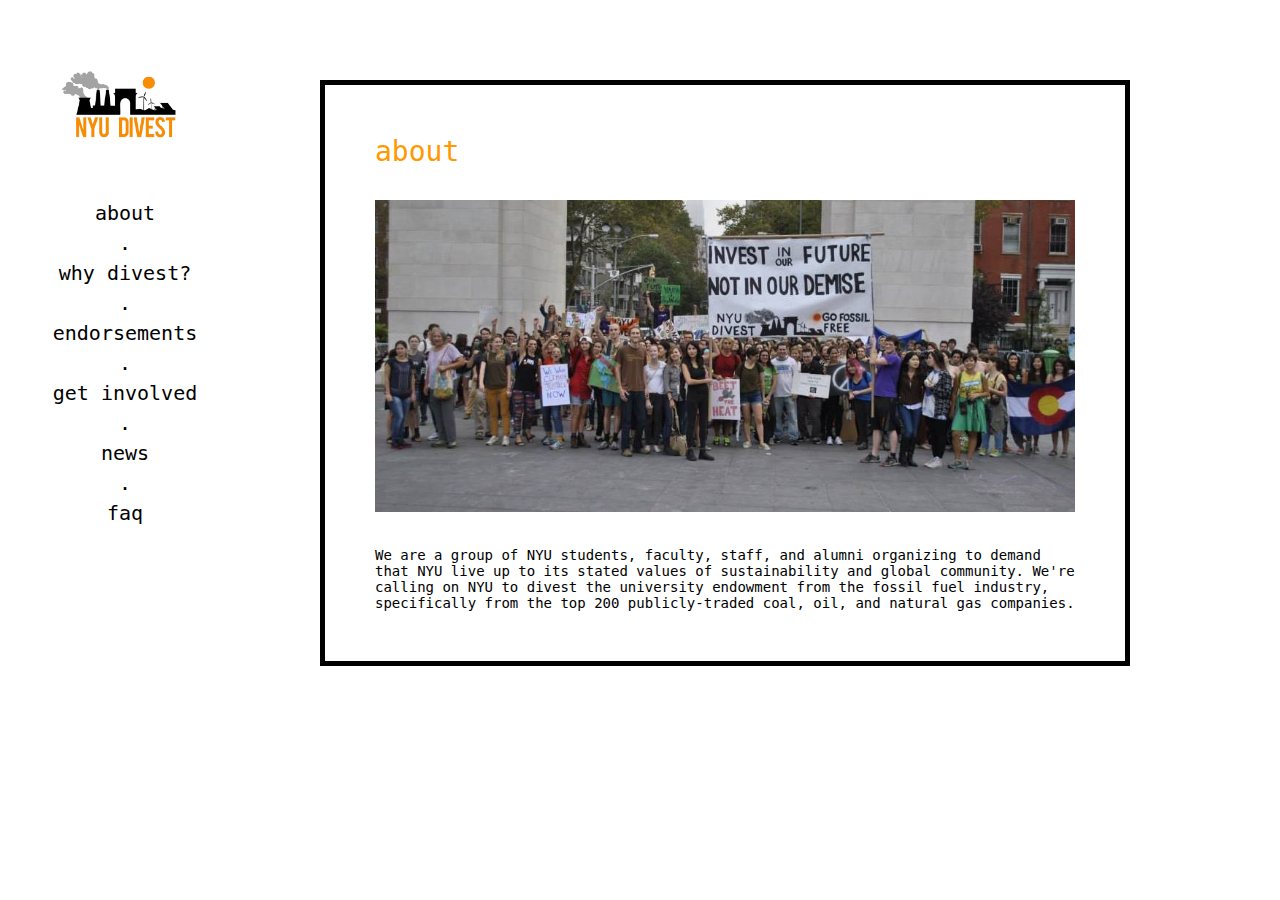
<file: menu/about.html>
<!DOCTYPE html>
<html>
	<head>
		<style>
			img { width:100%;}
		</style>
		<link rel="stylesheet" type="text/css" href="style.css"></link>
	</head>


<title>ABOUT</title>
<body>

	<div id="nav">
		<p>
		 <a href="../index.html"><img src="../img/logo.jpg"></a>
		</p>

		<br>
		about<br>.<br>
		<a href="whydivest.html">why divest?<br></a>.<br>
		<a href="endorsements.html">endorsements<br></a>.<br>
		<a href="getinvolved.html">get involved<br></a>.<br>
		<a href="media.html">news<br></a>.<br>
		<a href="faq.html">faq<br></a>

	</div>


	<div id="content">

		<h1>about</h1>

		<br><br>


		<p>
		<img src="../img/pcm.jpg">
		</p>


		<br><br>
		We are a group of NYU students, faculty, staff, and alumni organizing to demand that NYU live up to its stated values of sustainability and global community. We&#39;re calling on NYU to divest the university endowment from the fossil fuel industry, specifically from the top 200 publicly-traded coal, oil, and natural gas companies.

	</div>

</body>
</html>
</file>
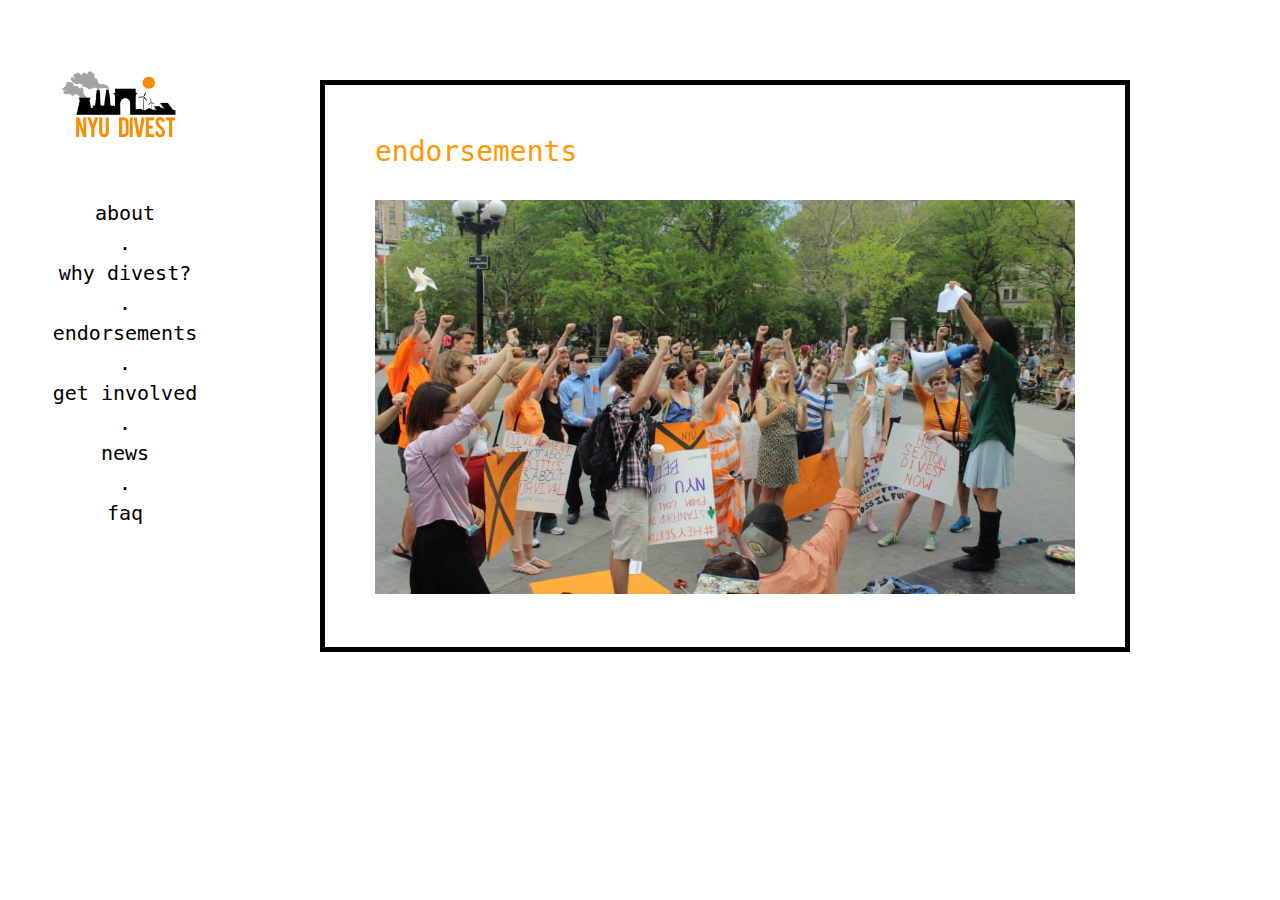
<file: menu/endorsements.html>
<!DOCTYPE html>
<html>
	<head>
		<style>
			img { width:100%;}
		</style>
		<link rel="stylesheet" type="text/css" href="style.css"></link>
	</head>


<title>endorsements</title>
<body>

	<div id="nav">
		<p>
		 <a href="../index.html"><img src="../img/logo.jpg"></a>
		</p>

		<br>
		<a href="about.html">about<br></a>.<br>
		<a href="whydivest.html">why divest?<br></a>.<br>
		endorsements<br>.<br>
		<a href="getinvolved.html">get involved<br></a>.<br>
		<a href="media.html">news<br></a>.<br>
		<a href="faq.html">faq<br></a>

	</div>


	<div id="content">
		<h1>endorsements</h1><br><br>
		<img src="../img/sextonday.jpg">
	</div>

</body>
</html>
</file>
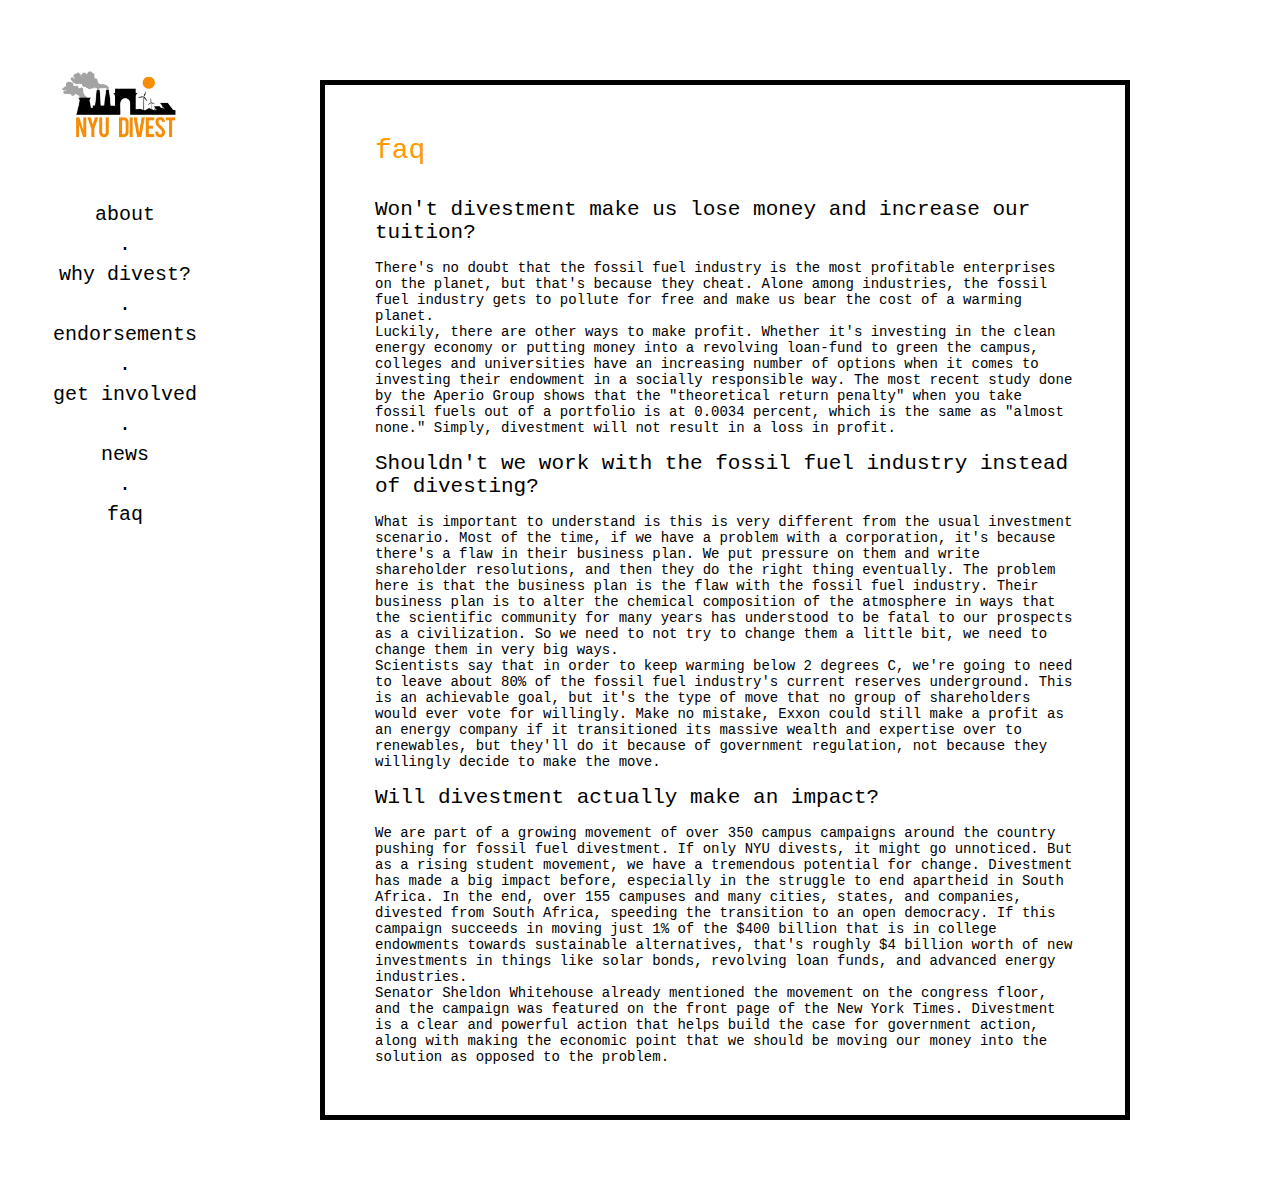
<file: menu/faq.html>
<!DOCTYPE html>
<html>
	<head>
		<style>
			img { width:100%;}
		</style>
		<link rel="stylesheet" type="text/css" href="style.css"></link>
	</head>


<title>faq</title>
<body>

	<div id="nav">
		<p>
		 <a href="../index.html"><img src="../img/logo.jpg"></a>
		</p>

		<br>
		<a href="about.html">about<br></a>.<br>
		<a href="whydivest.html">why divest?<br></a>.<br>
		<a href="endorsements.html">endorsements<br></a>.<br>
		<a href="getinvolved.html">get involved<br></a>.<br>
		<a href="media.html">news<br></a>.<br>

		faq<br>

	</div>


	<div id="content">
		<h1>faq</h1><br><br>

		<h2>Won&#39;t divestment make us lose money and increase our tuition?</h2><br>
		There&#39;s no doubt that the fossil fuel industry is the most profitable enterprises on the planet, but that&#39;s because they cheat. Alone among industries, the fossil fuel industry gets to pollute for free and make us bear the cost of a warming planet.<br>
		Luckily, there are other ways to make profit. Whether it&#39;s investing in the clean energy economy or putting money into a revolving loan-fund to green the campus, colleges and universities have an increasing number of options when it comes to investing their endowment in a socially responsible way. The most recent study done by the Aperio Group shows that the "theoretical return penalty" when you take fossil fuels out of a portfolio is at 0.0034 percent, which is the same as "almost none." Simply, divestment will not result in a loss in profit.<br><br>

		<h2>Shouldn&#39;t we work with the fossil fuel industry instead of divesting?</h2><br>
		What is important to understand is this is very different from the usual investment scenario. Most of the time, if we have a problem with a corporation, it&#39;s because there&#39;s a flaw in their business plan. We put pressure on them and write shareholder resolutions, and then they do the right thing eventually. The problem here is that the business plan is the flaw with the fossil fuel industry. Their business plan is to alter the chemical composition of the atmosphere in ways that the scientific community for many years has understood to be fatal to our prospects as a civilization. So we need to not try to change them a little bit, we need to change them in very big ways.<br>
		Scientists say that in order to keep warming below 2 degrees C, we&#39;re going to need to leave about 80% of the fossil fuel industry&#39;s current reserves underground. This is an achievable goal, but it&#39;s the type of move that no group of shareholders would ever vote for willingly. Make no mistake, Exxon could still make a profit as an energy company if it transitioned its massive wealth and expertise over to renewables, but they&#39;ll do it because of government regulation, not because they willingly decide to make the move.<br><br>

		<h2>Will divestment actually make an impact?</h2><br>
		We are part of a growing movement of over 350 campus campaigns around the country pushing for fossil fuel divestment. If only NYU divests, it might go unnoticed. But as a rising student movement, we have a tremendous potential for change. Divestment has made a big impact before, especially in the struggle to end apartheid in South Africa. In the end, over 155 campuses and many cities, states, and companies, divested from South Africa, speeding the transition to an open democracy. If this campaign succeeds in moving just 1% of the $400 billion that is in college endowments towards sustainable alternatives, that&#39;s roughly $4 billion worth of new investments in things like solar bonds, revolving loan funds, and advanced energy industries.<br>
		Senator Sheldon Whitehouse already mentioned the movement on the congress floor, and the campaign was featured on the front page of the New York Times. Divestment is a clear and powerful action that helps build the case for government action, along with making the economic point that we should be moving our money into the solution as opposed to the problem.

	</div>

</body>
</html>
</file>
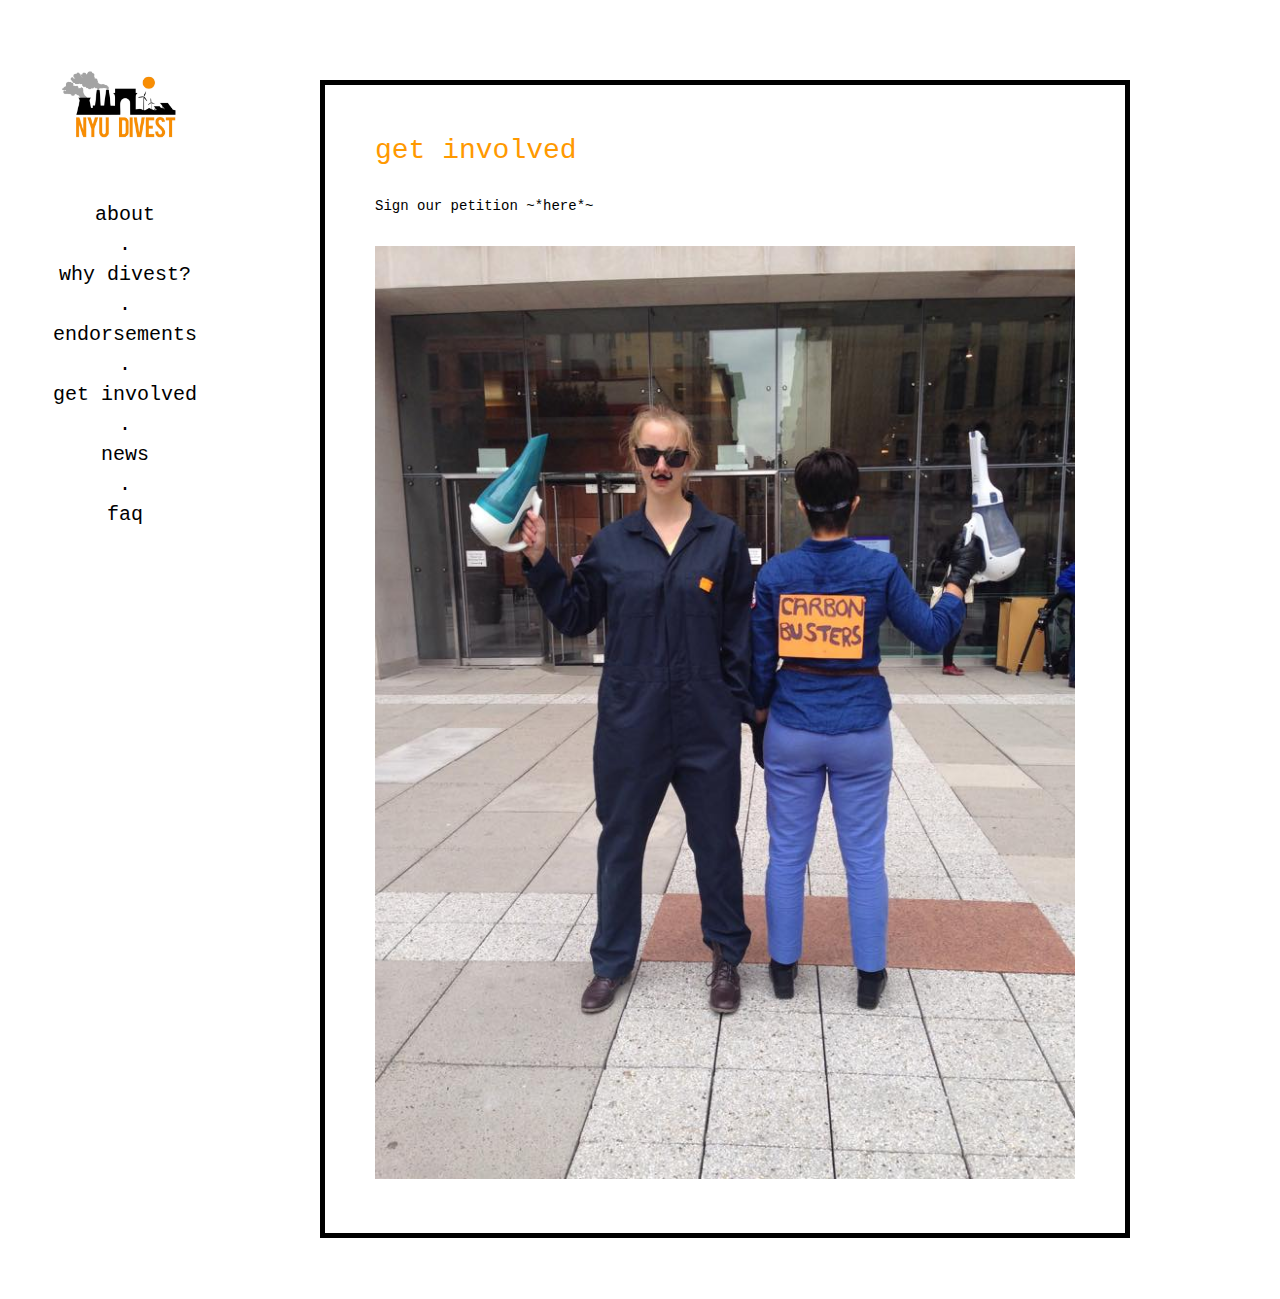
<file: menu/getinvolved.html>
<!DOCTYPE html>
<html>
	<head>
		<style>
			img { width:100%;}
		</style>
		<link rel="stylesheet" type="text/css" href="style.css"></link>
	</head>


<title>get involved</title>
<body>

	<div id="nav">
		<p>
		 <a href="../index.html"><img src="../img/logo.jpg"></a>
		</p>

		<br>
		<a href="about.html">about<br></a>.<br>
		<a href="whydivest.html">why divest?<br></a>.<br>
		<a href="endorsements.html">endorsements<br></a>.<br>
		get involved<br>.<br>
		<a href="media.html">news<br></a>.<br>
		<a href="faq.html">faq<br></a>

	</div>


	<div id="content">
		<h1>get involved</h1><br><br>
		Sign our petition <a href="http://act.350.org/sign/Fossil_Free_NYU/">~*here*~</a><br><br><br>
		<img src="../img/carbonbusters.jpg">
	</div>

</body>
</html>
</file>
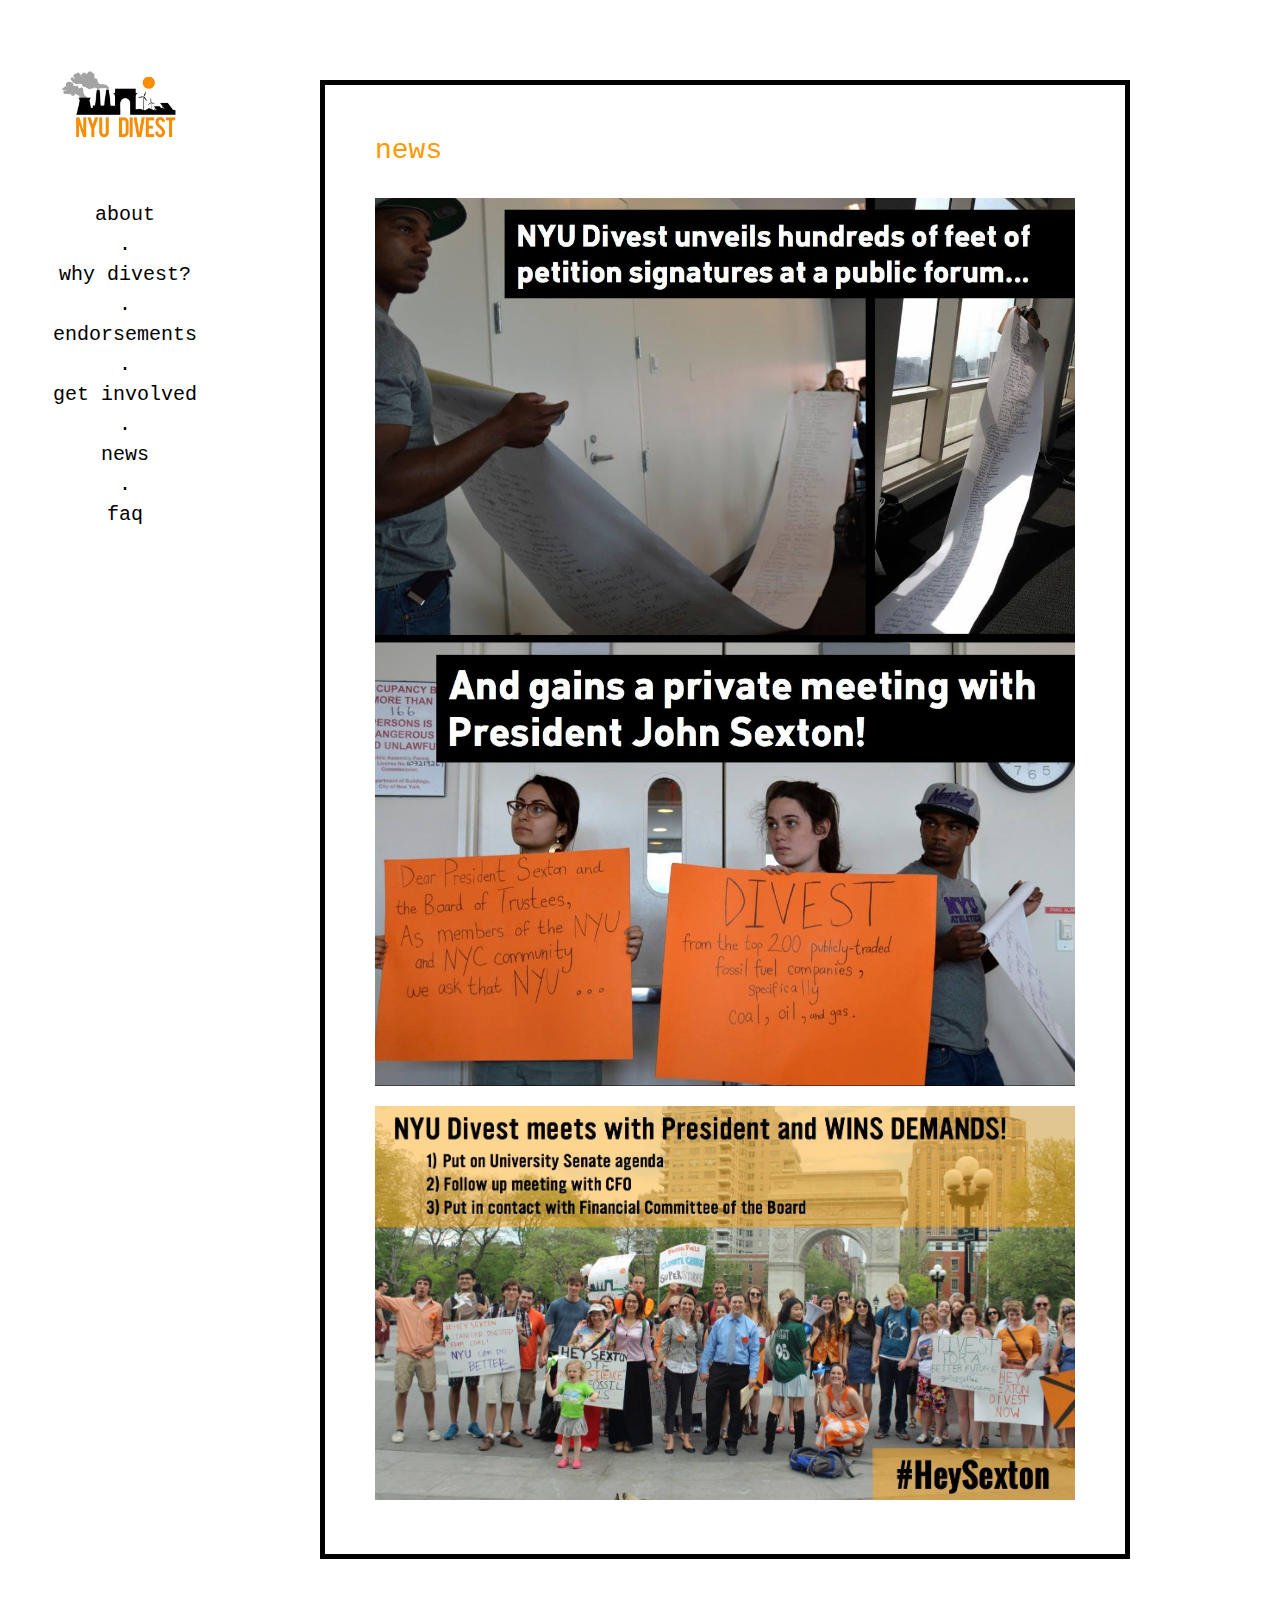
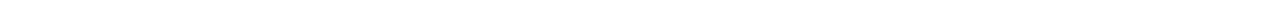
<file: menu/media.html>
<!DOCTYPE html>
<html>
	<head>
		<style>
			img { width:100%;}
		</style>
		<link rel="stylesheet" type="text/css" href="style.css"></link>
	</head>


<title>news</title>
<body>

	<div id="nav">
		<p>
		 <a href="../index.html"><img src="../img/logo.jpg"></a>
		</p>

		<br>
		<a href="about.html">about<br></a>.<br>
		<a href="whydivest.html">why divest?<br></a>.<br>
		<a href="endorsements.html">endorsements<br></a>.<br>
		<a href="getinvolved.html">get involved<br></a>.<br>
		news<br>.<br>

		<a href="faq.html">faq<br></a>


	</div>


	<div id="content">
		<h1>news</h1><br><br>
		<img src="../img/scrolls.jpg"><br><br>
		<img src="../img/heysexton.jpg">
	</div>

</body>
</html>
</file>
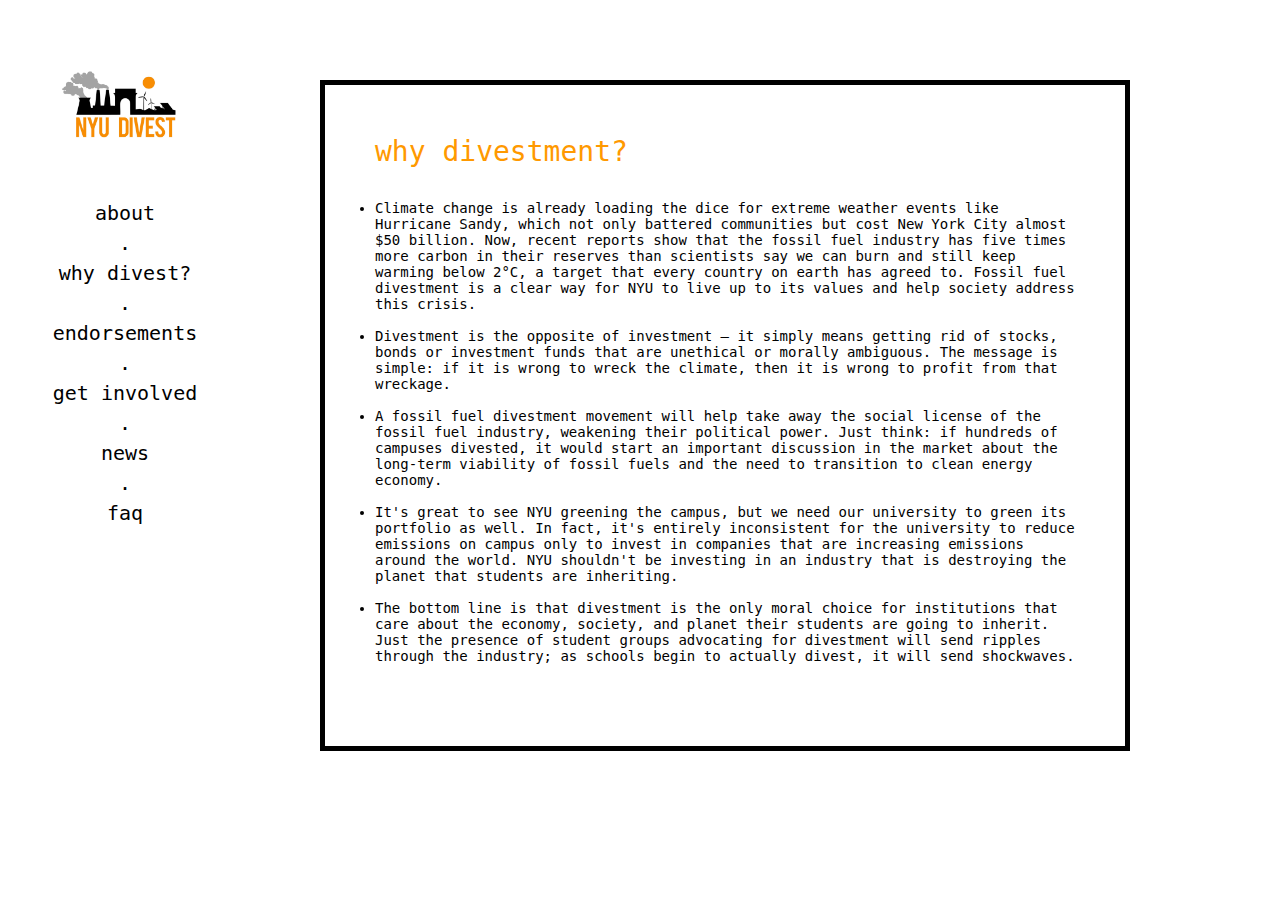
<file: menu/whydivest.html>
<!DOCTYPE html>
<html>
	<head>
		<style>
			img { width:100%;}
		</style>
		<link rel="stylesheet" type="text/css" href="style.css"></link>
	</head>


<title>why divest?</title>
<body>

	<div id="nav">
		<p>
		 <a href="../index.html"><img src="../img/logo.jpg"></a>
		</p>

		<br>
		<a href="about.html">about<br></a>.<br>
		why divest?<br>.<br>
		<a href="endorsements.html">endorsements<br></a>.<br>
		<a href="getinvolved.html">get involved<br></a>.<br>
		<a href="media.html">news<br></a>.<br>

		<a href="faq.html">faq<br></a>

	</div>


	<div id="content">
		<h1> why divestment? </h1><br><br>
		<ul>
			<li>Climate change is already loading the dice for extreme weather events like Hurricane Sandy, which not only battered communities but cost New York City almost $50 billion. Now, recent reports show that the fossil fuel industry has five times more carbon in their reserves than scientists say we can burn and still keep warming below 2&deg;C, a target that every country on earth has agreed to. Fossil fuel divestment is a clear way for NYU to live up to its values and help society address this crisis.</li><br>
			<li>Divestment is the opposite of investment &ndash; it simply means getting rid of stocks, bonds or investment funds that are unethical or morally ambiguous. The message is simple: if it is wrong to wreck the climate, then it is wrong to profit from that wreckage.</li><br>
			<li>A fossil fuel divestment movement will help take away the social license of the fossil fuel industry, weakening their political power. Just think: if hundreds of campuses divested, it would start an important discussion in the market about the long-term viability of fossil fuels and the need to transition to clean energy economy.</li><br>
			<li>It&#39;s great to see NYU greening the campus, but we need our university to green its portfolio as well. In fact, it&#39;s entirely inconsistent for the university to reduce emissions on campus only to invest in companies that are increasing emissions around the world. NYU shouldn&#39;t be investing in an industry that is destroying the planet that students are inheriting.</li><br>
			<li>The bottom line is that divestment is the only moral choice for institutions that care about the economy, society, and planet their students are going to inherit. Just the presence of student groups advocating for divestment will send ripples through the industry; as schools begin to actually divest, it will send shockwaves.</li>

			<br><br>

	</div>

</body>
</html>
</file>
<file: menu/style.css>
* {
	font-family: "Lucida Console", Monaco, monospace;
	font-weight: 300;
	margin: 0;
	padding: 0;
}

#nav {
	line-height: 30px;
	height: 600px;
	width: 150px;
	float:left;
	padding:50px;
	font-size: 20px;
	text-align:center;
}


#content {
	/*background-color: #eeeeee;*/
	width: 700px;
	float: left;
	padding: 50px;
	font-size: 14px;
	margin-top: 80px;
	margin-left: 70px;
	margin-bottom: 60px;
	border-style: solid;
	/*border-color: #FF9900;*/
	border-width: 5px;
}

h1 {
	color: #FF9900;
}

/* unvisited link */
a:link {
    color: #000000;
	text-decoration: none;
}

/* visited link */
a:visited {
    color: #000000;
	text-decoration: none;
}

/* mouse over link */
a:hover {
    color: #FF9900;
}

/* selected link */
a:active {
    color: #000000;
	text-decoration: none;
}
</file>
